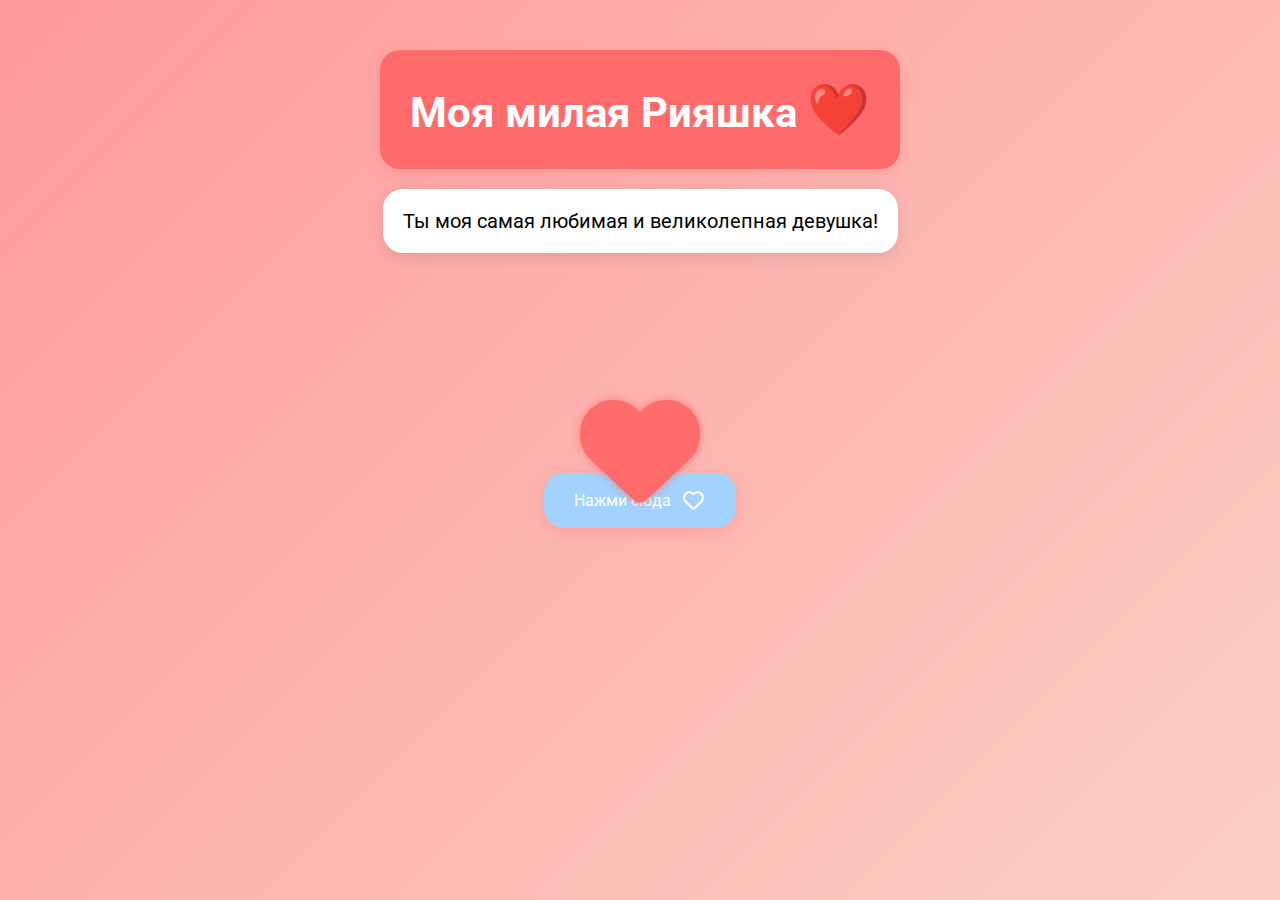
<file: index.html>
<!DOCTYPE html>
<html lang="en">
<head>
  <meta charset="UTF-8">
  <meta name="viewport" content="width=device-width, initial-scale=1.0, maximum-scale=1.0, user-scalable=no">
  <title>Люблю тебя!</title>
  <link rel="stylesheet" href="https://cdnjs.cloudflare.com/ajax/libs/font-awesome/6.1.1/css/all.min.css">
  <link rel="stylesheet" href="style.css">
</head>
<body>
  <div class="heart">
    <i class="fa-solid fa-heart"></i>
  </div>
  <section class="header">
    <div class="header_top">
      <div class="header_text">
        <h1>Моя милая Рияшка <span class="heart-emoji">❤️</span></h1>
        <p>Ты моя самая любимая и великолепная девушка!</p>
      </div>
      <nav>
        <a href="i_love_you.html">Нажми сюда <img src="./img/heart_white.svg" alt=""></a>
      </nav>
    </div>
  </section>
 
</body>
</html>
</file>
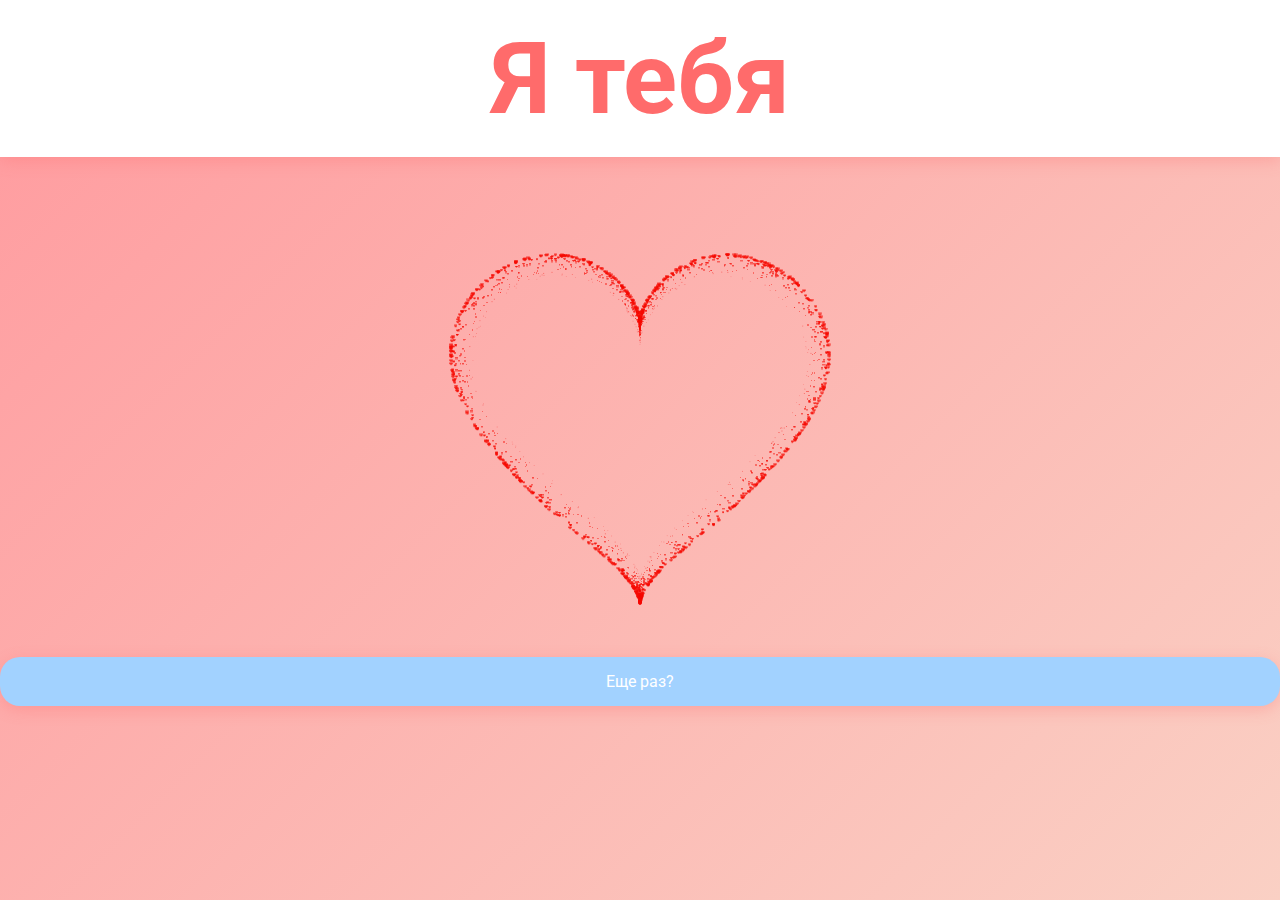
<file: end.html>
<!DOCTYPE HTML PUBLIC "-//W3C//DTD HTML 4.0 Transitional//EN">
<html>
<head>
  <title>Знаешь что ?</title>
  <meta name="viewport" content="width=device-width, initial-scale=1.0, maximum-scale=1.0, user-scalable=no">
  <link rel="stylesheet" href="style.css">
  <style>
    canvas {
      position: absolute;
      width: 100%;
      height: 60%;
    }
  </style>
</head>
<body>
  <div class="text">
    <h1>Я тебя</h1>
  </div>
  <div class="box">
    <canvas id="pinkboard"></canvas>
  </div>
  <div class="heart_end">
    <nav>
      <a href="index.html">Еще раз?</a>
    </nav>
  </div>
  
  <script>
    var settings = {
      particles: {
        length: 10000, // maximum amount of particles
        duration: 4, // particle duration in sec
        velocity: 80, // particle velocity in pixels/sec
        effect: -1.3, // play with this for a nice effect
        size: 8, // particle size in pixels
      },
    };

    (function () {
      var b = 0;
      var c = ["ms", "moz", "webkit", "o"];
      for (var a = 0; a < c.length && !window.requestAnimationFrame; ++a) {
        window.requestAnimationFrame = window[c[a] + "RequestAnimationFrame"];
        window.cancelAnimationFrame = window[c[a] + "CancelAnimationFrame"] || window[c[a] + "CancelRequestAnimationFrame"];
      }
      if (!window.requestAnimationFrame) {
        window.requestAnimationFrame = function (h, e) {
          var d = new Date().getTime();
          var f = Math.max(0, 16 - (d - b));
          var g = window.setTimeout(function () {
            h(d + f);
          }, f);
          b = d + f;
          return g;
        };
      }
      if (!window.cancelAnimationFrame) {
        window.cancelAnimationFrame = function (d) {
          clearTimeout(d);
        };
      }
    })();

    var Point = (function () {
      function Point(x, y) {
        this.x = typeof x !== "undefined" ? x : 0;
        this.y = typeof y !== "undefined" ? y : 0;
      }
      Point.prototype.clone = function () {
        return new Point(this.x, this.y);
      };
      Point.prototype.length = function (length) {
        if (typeof length == "undefined") return Math.sqrt(this.x * this.x + this.y * this.y);
        this.normalize();
        this.x *= length;
        this.y *= length;
        return this;
      };
      Point.prototype.normalize = function () {
        var length = this.length();
        this.x /= length;
        this.y /= length;
        return this;
      };
      return Point;
    })();

    var Particle = (function () {
      function Particle() {
        this.position = new Point();
        this.velocity = new Point();
        this.acceleration = new Point();
        this.age = 0;
      }
      Particle.prototype.initialize = function (x, y, dx, dy) {
        this.position.x = x;
        this.position.y = y;
        this.velocity.x = dx;
        this.velocity.y = dy;
        this.acceleration.x = dx * settings.particles.effect;
        this.acceleration.y = dy * settings.particles.effect;
        this.age = 0;
      };
      Particle.prototype.update = function (deltaTime) {
        this.position.x += this.velocity.x * deltaTime;
        this.position.y += this.velocity.y * deltaTime;
        this.velocity.x += this.acceleration.x * deltaTime;
        this.velocity.y += this.acceleration.y * deltaTime;
        this.age += deltaTime;
      };
      Particle.prototype.draw = function (context, image) {
        function ease(t) {
          return (--t) * t * t + 1;
        }
        var size = image.width * ease(this.age / settings.particles.duration);
        context.globalAlpha = 1 - this.age / settings.particles.duration;
        context.drawImage(image, this.position.x - size / 2, this.position.y - size / 2, size, size);
      };
      return Particle;
    })();

    var ParticlePool = (function () {
      var particles,
        firstActive = 0,
        firstFree = 0,
        duration = settings.particles.duration;

      function ParticlePool(length) {
        particles = new Array(length);
        for (var i = 0; i < particles.length; i++) particles[i] = new Particle();
      }
      ParticlePool.prototype.add = function (x, y, dx, dy) {
        particles[firstFree].initialize(x, y, dx, dy);
        firstFree++;
        if (firstFree == particles.length) firstFree = 0;
        if (firstActive == firstFree) firstActive++;
        if (firstActive == particles.length) firstActive = 0;
      };
      ParticlePool.prototype.update = function (deltaTime) {
        var i;
        if (firstActive < firstFree) {
          for (i = firstActive; i < firstFree; i++) particles[i].update(deltaTime);
        }
        if (firstFree < firstActive) {
          for (i = firstActive; i < particles.length; i++) particles[i].update(deltaTime);
          for (i = 0; i < firstFree; i++) particles[i].update(deltaTime);
        }
        while (particles[firstActive].age >= duration && firstActive != firstFree) {
          firstActive++;
          if (firstActive == particles.length) firstActive = 0;
        }
      };
      ParticlePool.prototype.draw = function (context, image) {
        if (firstActive < firstFree) {
          for (i = firstActive; i < firstFree; i++) particles[i].draw(context, image);
        }
        if (firstFree < firstActive) {
          for (i = firstActive; i < particles.length; i++) particles[i].draw(context, image);
          for (i = 0; i < firstFree; i++) particles[i].draw(context, image);
        }
      };
      return ParticlePool;
    })();

    (function (canvas) {
      var context = canvas.getContext("2d"),
        particles = new ParticlePool(settings.particles.length),
        particleRate = settings.particles.length / settings.particles.duration,
        time;

      function pointOnHeart(t) {
        return new Point(
          160 * Math.pow(Math.sin(t), 3),
          130 * Math.cos(t) - 50 * Math.cos(2 * t) - 20 * Math.cos(3 * t) - 10 * Math.cos(4 * t) + 25
        );
      }

      var image = (function () {
        var canvas = document.createElement("canvas"),
          context = canvas.getContext("2d");
        canvas.width = settings.particles.size;
        canvas.height = settings.particles.size;
        function to(t) {
          var point = pointOnHeart(t);
          point.x = settings.particles.size / 2 + point.x * settings.particles.size / 350;
          point.y = settings.particles.size / 2 - point.y * settings.particles.size / 350;
          return point;
        }
        context.beginPath();
        var t = -Math.PI;
        var point = to(t);
        context.moveTo(point.x, point.y);
        while (t < Math.PI) {
          t += 0.01;
          point = to(t);
          context.lineTo(point.x, point.y);
        }
        context.closePath();
        context.fillStyle = "#f50b02";
        context.fill();
        var image = new Image();
        image.src = canvas.toDataURL();
        return image;
      })();

      function render() {
        requestAnimationFrame(render);
        var newTime = new Date().getTime() / 1000,
          deltaTime = newTime - (time || newTime);
        time = newTime;
        context.clearRect(0, 0, canvas.width, canvas.height);
        var amount = particleRate * deltaTime;
        for (var i = 0; i < amount; i++) {
          var pos = pointOnHeart(Math.PI - 2 * Math.PI * Math.random());
          var dir = pos.clone().length(settings.particles.velocity);
          particles.add(canvas.width / 2 + pos.x, canvas.height / 2 - pos.y, dir.x, -dir.y);
        }
        particles.update(deltaTime);
        particles.draw(context, image);
      }

      function onResize() {
        canvas.width = canvas.clientWidth;
        canvas.height = canvas.clientHeight;
      }
      window.onresize = onResize;
      setTimeout(function () {
        onResize();
        render();
      }, 10);
    })(document.getElementById("pinkboard"));
  </script>
</body>
</html>
</file>
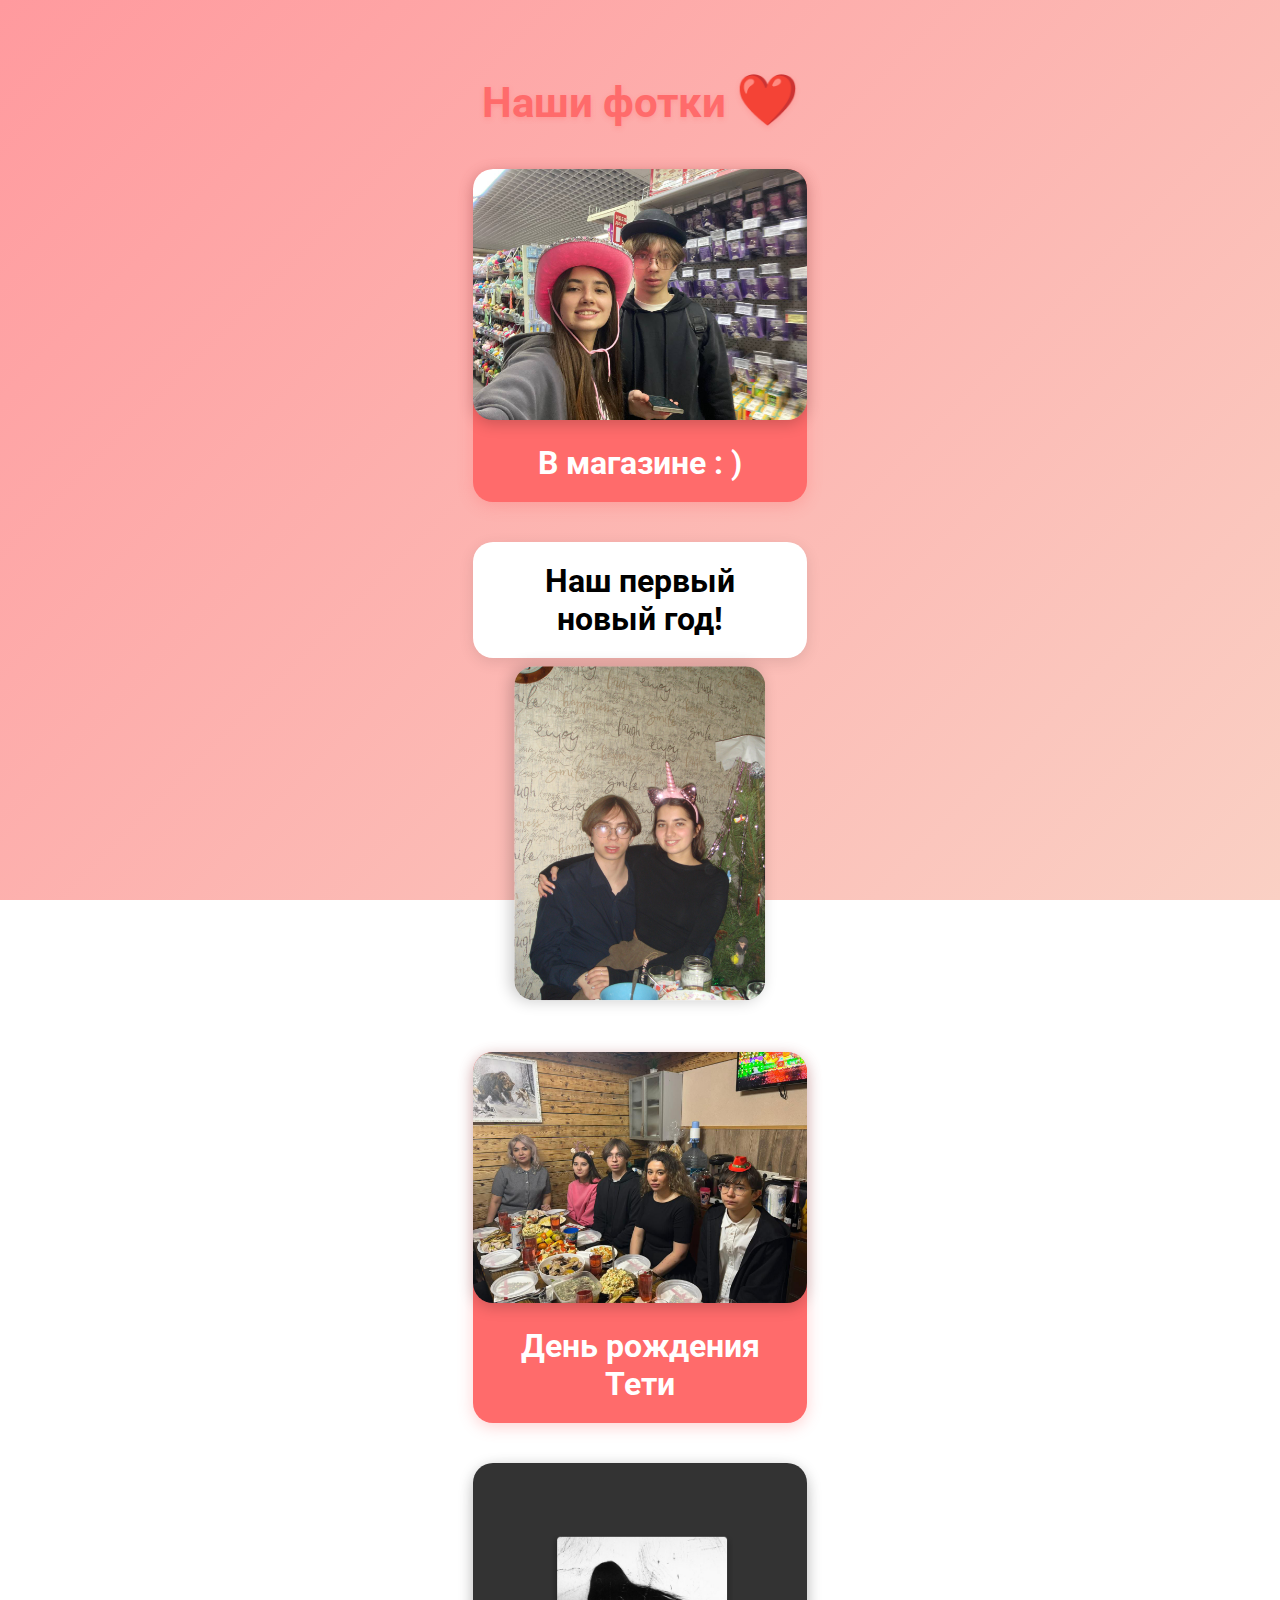
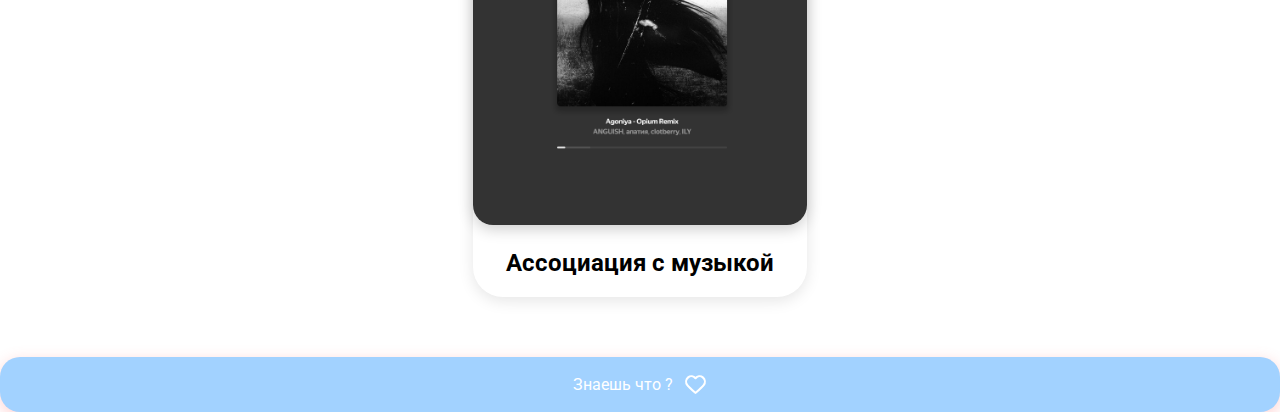
<file: i_love_you.html>
<!DOCTYPE html>
<html lang="en">
<head>
  <meta charset="UTF-8">
  <meta name="viewport" content="width=device-width, initial-scale=1.0, maximum-scale=1.0, user-scalable=no">
  <title>Наши фотки</title>
  <link rel="stylesheet" href="style.css">
</head>
<body>
  <div class="photo_card">
    <div class="photo_header">
      <h1>Наши фотки <span class="heart-emoji">❤️</span></h1>
    </div>
    <div class="photo1">
      <div class="photo_img">
        <img src="./img/photo1.jpg" alt="В магазине">
      </div>
      <div class="photo_text">
        <h1>В магазине : )</h1>
      </div>
    </div>
    <div class="photo2">
      <div class="photo_img">
        <img src="./img/photo2.jpg" alt="Наш первый новый год">
      </div>
      <div class="photo_text">
        <h1>Наш первый новый год!</h1>
      </div>
    </div>
    <div class="photo3">
      <div class="photo_img">
        <img src="./img/photo3.jpg" alt="День рождения Тети">
      </div>
      <div class="photo_text">
        <h1>День рождения Тети</h1>
      </div>
    </div>
    <div class="photo4">
      <div class="photo_img">
        <img src="./img/image.png" alt="Ассоциация с музыкой">
      </div>
      <div class="photo_top">
        <h2>Ассоциация с музыкой</h2>
      </div>
    </div>
  </div>
  <nav>
    <a href="end.html">Знаешь что ? <img src="./img/heart_white.svg" alt=""></a>
  </nav>
</body>
</html>
</file>
<file: style.css>
@import url('https://fonts.googleapis.com/css2?family=Roboto:ital,wght@0,100..900;1,100..900&display=swap');
* {
  font-family: "Roboto", serif;
  margin: 0;
  padding: 0;
  box-sizing: border-box;
}

body {
  background: linear-gradient(135deg, #ff9a9e, #fad0c4) fixed;
  perspective: 1px;
  height: 100vh;
  overflow-x: hidden;
  overflow-y: auto;
}

.heart {
  position: absolute;
  top: 50%;
  left: 50%;
  transform: translate(-50%, -50%);
}

i {
  color: #ff6b6b;
  font-size: 120px;
  animation: beat 0.9s infinite;
  text-shadow: 0 0 10px rgba(255, 107, 107, 0.8);
}

@keyframes beat {
  0% { transform: scale(1); }
  25% { transform: scale(1.1); }
  50% { transform: scale(1.2); }
  75% { transform: scale(1.1); }
  100% { transform: scale(1); }
}

.header_top {
  padding-top: 50px;
  display: flex;
  align-items: center;
  justify-content: center;
  flex-direction: column;
  gap: 20px;
}

.header_text {
  display: flex;
  flex-direction: column;
  align-items: center;
  gap: 20px;
}

.header_text h1 {
  font-size: 42px;
  border-radius: 20px;
  text-align: center;
  padding: 30px;
  color: white;
  background: #ff6b6b;
  box-shadow: 0 4px 15px rgba(255, 107, 107, 0.3);
  animation: fadeIn 2s ease-in-out;
}

.header_text p {
  display: flex;
  align-items: center;
  justify-content: center;
  font-size: 20px;
  border-radius: 20px;
  text-align: center;
  padding: 20px;
  background: white;
  box-shadow: 0 4px 15px rgba(0, 0, 0, 0.1);
}
.header_top nav a{
  margin-top: 200px;
}
nav a {
  gap: 10px;
  border-radius: 20px;
  text-decoration: none;
  padding: 15px 30px;
  text-align: center;
  background: #a2d2ff;
  color: white;
  display: flex;
  align-items: center;
  justify-content: center;
  box-shadow: 0 4px 15px rgba(255, 107, 107, 0.3);
  transition: transform 0.3s ease, box-shadow 0.3s ease;
}

nav a:hover {
  transform: scale(1.05);
  box-shadow: 0 6px 20px rgba(255, 107, 107, 0.4);
}

nav img {
  width: 25px;
  height: 25px;
}

.photo_card {
  display: flex;
  align-items: center;
  justify-content: center;
  flex-direction: column;
  gap: 40px;
  max-width: 374px;
  margin: 0 auto;
  padding: 20px;
}

.photo_header h1 {
  padding-top: 50px;
  color: #ff6b6b;
  font-size: 42px;
  text-shadow: 0 2px 5px rgba(255, 107, 107, 0.3);
}

.photo_card .photo_img img {
  border-radius: 20px;
  width: 100%;
  box-shadow: 0 4px 15px rgba(0, 0, 0, 0.2);
  transition: transform 0.3s ease;
}

.photo_card .photo_img img:hover {
  transform: scale(1.05);
}

.photo1, .photo3 {
  color: white;
  border-radius: 20px;
  text-align: center;
  background: #ff6b6b;
  box-shadow: 0 4px 15px rgba(255, 107, 107, 0.3);
}

.photo1 h1, .photo3 h1 {
  padding: 20px;
}

.photo2 {
  display: flex;
  align-items: center;
  justify-content: center;
  flex-direction: column-reverse;
  border-radius: 20px;
  text-align: center;
}
.photo2 img{
  margin-top:50px ;
  margin-bottom: 50px;
  rotate: 90deg;
}

.photo2 h1 {
  background: white;
  padding: 20px;
  text-align: center;
  border-radius: 20px;
  box-shadow: 0 4px 15px rgba(0, 0, 0, 0.1);
}

.photo4 {
  text-align: center;
  margin-bottom: 40px;
  padding-bottom: 20px;
  border-radius: 30px;
  background: white;
  box-shadow: 0 4px 15px rgba(0, 0, 0, 0.1);
}

.photo4 .photo_img {
  margin-bottom: 20px;
}

.text {
  font-size: 50px;
  background: white;
  color: #ff6b6b;
  text-align: center;
  padding: 20px;
  box-shadow: 0 4px 15px rgba(255, 107, 107, 0.3);
}

@keyframes fadeIn {
  0% { opacity: 0; }
  100% { opacity: 1; }
}

.heart-emoji {
  color: #ff6b6b;
  font-size: 1.2em;
}

.heart_end{
  z-index: 999;
  margin-top: 500px;
}
</file>
